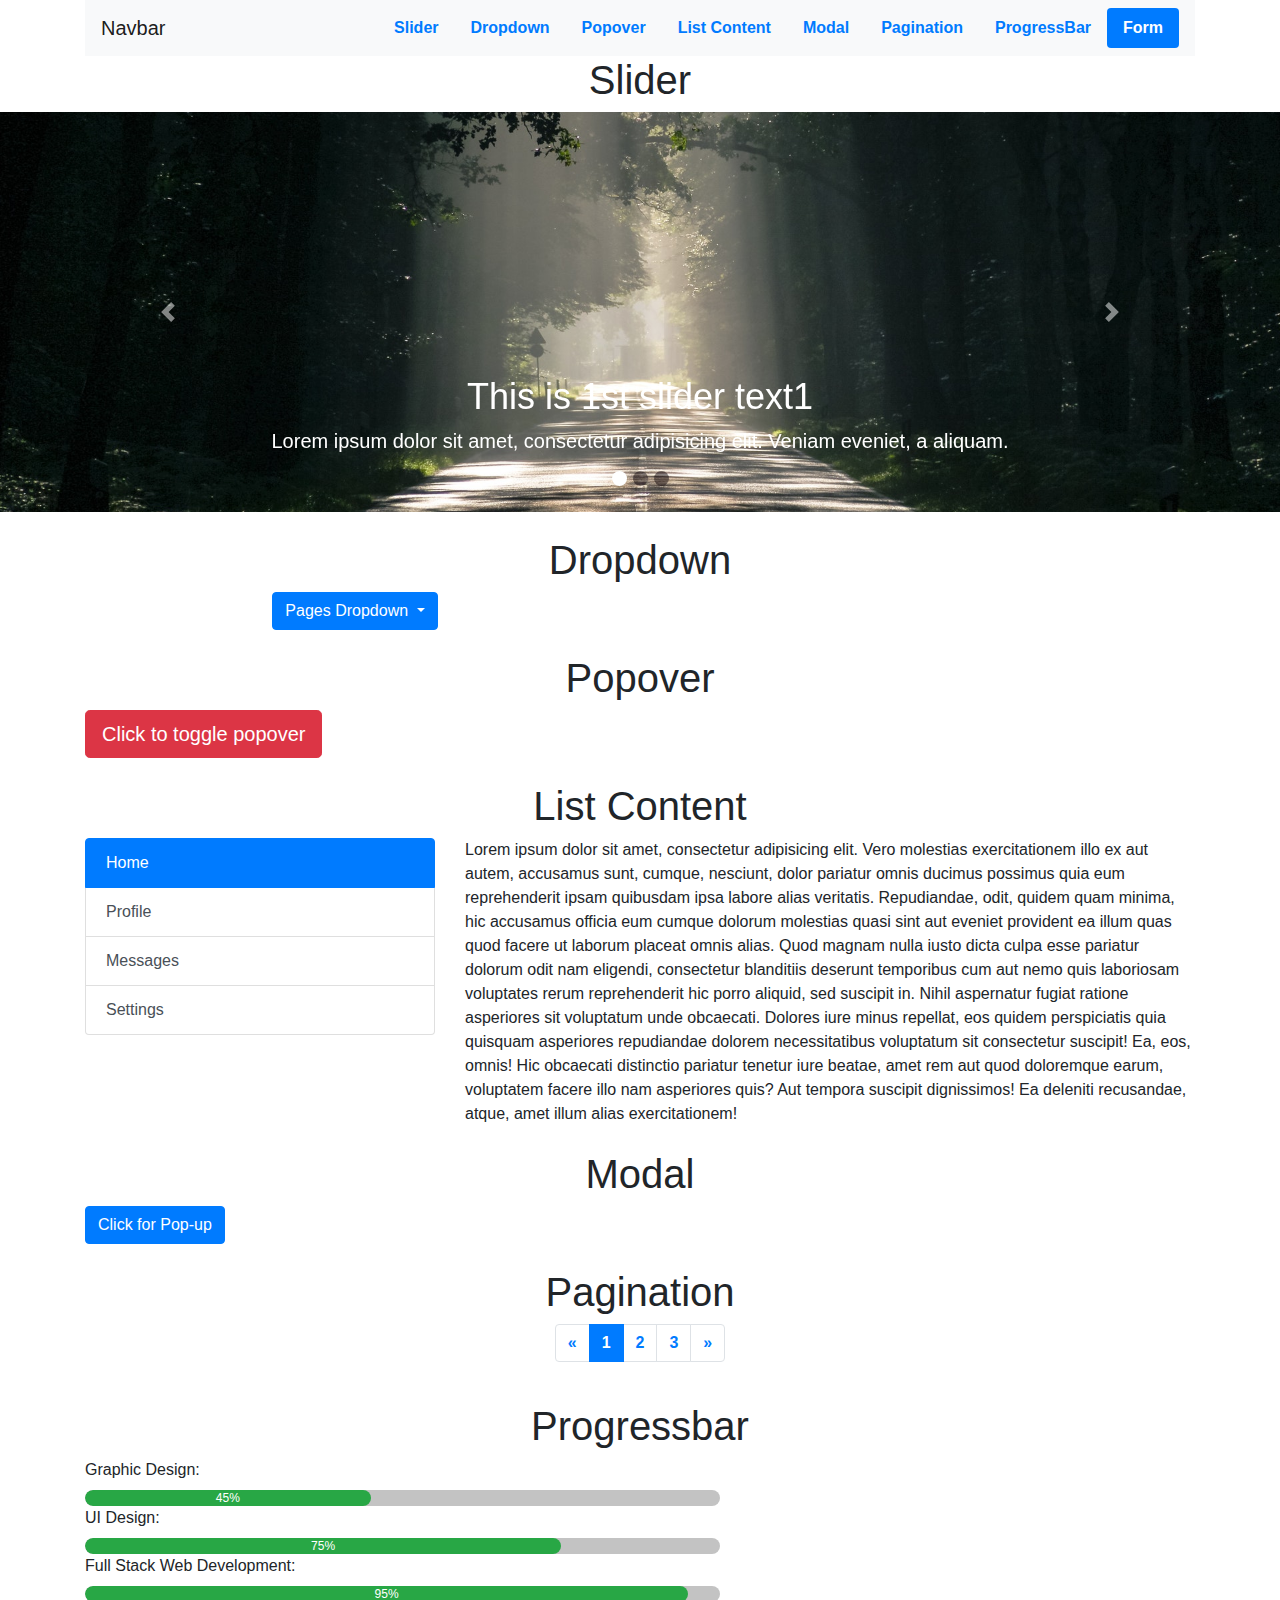
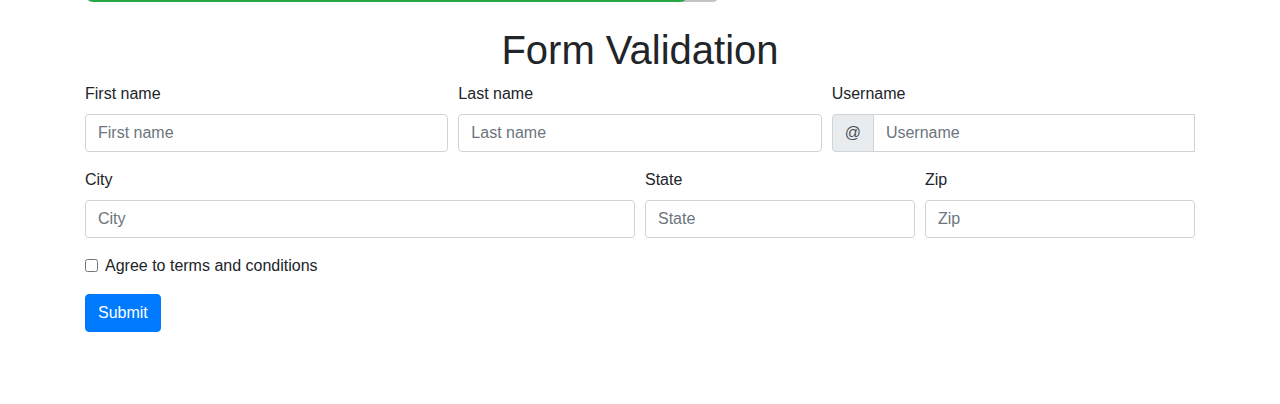
<file: index.html>
<!doctype html>
<html lang="en">

<head>
    <!-- Required meta tags -->
    <meta charset="utf-8">
    <meta name="viewport" content="width=device-width, initial-scale=1, shrink-to-fit=no">

    <!-- Bootstrap CSS -->
    <link rel="stylesheet" href="css/bootstrap.css">
    <link rel="stylesheet" href="css/style.css">

    <title>Component</title>
</head>

<body>

    <div class="container">
        <nav id="scspy" class="navbar navbar-light bg-light">
            <a class="navbar-brand" href="#">Navbar</a>
            <ul class="nav nav-pills">
                <li class="nav-item">
                    <a class="nav-link" href="#slider">Slider</a>
                </li>
                <li class="nav-item">
                    <a class="nav-link" href="#dropdown">Dropdown</a>
                </li>
                <li class="nav-item">
                    <a class="nav-link" href="#popover">Popover</a>
                </li>
                <li class="nav-item">
                    <a class="nav-link" href="#list-content">List Content</a>
                </li>
                <li class="nav-item">
                    <a class="nav-link" href="#modal">Modal</a>
                </li>
                <li class="nav-item">
                    <a class="nav-link" href="#pagination">Pagination</a>
                </li>
                <li class="nav-item">
                    <a class="nav-link" href="#pgbar">ProgressBar</a>
                </li>
                <li class="nav-item">
                    <a class="nav-link" href="#form">Form</a>
                </li>
            </ul>
        </nav>
    </div>


    <!--slider-->
    <div data-spy="scroll" data-target="#scspy" data-offset="0">
        <h1 class="text-center" id="slider">Slider</h1>
    </div>
    <section class="banner">
        <div class="container">
            <div class="row">
                <div class="col-md-12">

                    <div id="carouselExampleIndicators" class="carousel slide" data-ride="carousel">
                        <ol class="carousel-indicators">
                            <li data-target="#carouselExampleIndicators" data-slide-to="0" class="active"></li>
                            <li data-target="#carouselExampleIndicators" data-slide-to="1"></li>
                            <li data-target="#carouselExampleIndicators" data-slide-to="2"></li>
                        </ol>
                        <div class="carousel-inner ">
                            <div class="carousel-item cus-content active">
                                <div class="carousel-caption d-none d-md-block">
                                    <h5>This is 1st slider text1</h5>
                                    <p>Lorem ipsum dolor sit amet, consectetur adipisicing elit. Veniam eveniet, a aliquam.</p>
                                </div>
                            </div>
                            <div class="carousel-item cus-content">
                                <div class="carousel-caption d-none d-md-block">
                                    <h5>This is 2nd slider text2</h5>
                                    <p>Lorem ipsum dolor sit amet, consectetur adipisicing elit. Repellendus quibusdam voluptate excepturi.</p>
                                </div>
                            </div>
                            <div class="carousel-item cus-content">
                                <div class="carousel-caption d-none d-md-block">
                                    <h5>This is 3rd slider text3</h5>
                                    <p>Lorem ipsum dolor sit amet, consectetur adipisicing elit. Explicabo saepe nesciunt numquam.</p>
                                </div>
                            </div>

                        </div>
                        <a class="carousel-control-prev" href="#carouselExampleIndicators" role="button" data-slide="prev">
                            <span class="carousel-control-prev-icon" aria-hidden="true"></span>
                            <span class="sr-only">Previous</span>
                        </a>
                        <a class="carousel-control-next" href="#carouselExampleIndicators" role="button" data-slide="next">
                            <span class="carousel-control-next-icon" aria-hidden="true"></span>
                            <span class="sr-only">Next</span>
                        </a>
                    </div>
                </div>
            </div>
        </div>
    </section>
    <!--slider-->
    <br>

    <!--dropdown-->
    <div class="container">
        <div data-spy="scroll" data-target="#scspy" data-offset="0">
            <h1 class="text-center" id="dropdown">Dropdown</h1>
        </div>
        <div class="row">
            <div class="col-md-6 text-center">
                <div class="btn-group ">
                    <button type="button" class="btn btn-primary dropdown-toggle" data-toggle="dropdown" aria-haspopup="true" aria-expanded="false">
                        Pages Dropdown
                    </button>
                    <div class="dropdown-menu">
                        <a class="dropdown-item" href="index.html">Home</a>
                        <a class="dropdown-item" href="about.html">About</a>
                        <a class="dropdown-item" href="contact.html">Contact</a>
                        <div class="dropdown-divider"></div>
                        <a class="dropdown-item" href="https://github.com/faysalridoy">GitHub Profile</a>
                    </div>
                </div>
            </div>
        </div>
    </div>
    <!--dropdown-->
    <br>
    <!--popover-->
    <div class="container">

        <div data-spy="scroll" data-target="#scspy" data-offset="0">
            <h1 class="text-center" id="popover">Popover</h1>
        </div>
        <button type="button" class="btn btn-lg btn-danger" data-toggle="popover" title="This is the title" data-content="Lorem ipsum dolor sit amet, consectetur adipisicing elit. Error ullam vitae sunt.">Click to toggle popover</button>
    </div>

    <!--popover-->
    <br>
    <!--list content-->
    <div class="container">

        <div data-spy="scroll" data-target="#scspy" data-offset="0">
            <h1 class="text-center" id="list-content">List Content</h1>
        </div>
        <div class="row">
            <div class="col-4">
                <div class="list-group" id="list-tab" role="tablist">
                    <a class="list-group-item list-group-item-action active" id="list-home-list" data-toggle="list" href="#list-home" role="tab" aria-controls="home">Home</a>
                    <a class="list-group-item list-group-item-action" id="list-profile-list" data-toggle="list" href="#list-profile" role="tab" aria-controls="profile">Profile</a>
                    <a class="list-group-item list-group-item-action" id="list-messages-list" data-toggle="list" href="#list-messages" role="tab" aria-controls="messages">Messages</a>
                    <a class="list-group-item list-group-item-action" id="list-settings-list" data-toggle="list" href="#list-settings" role="tab" aria-controls="settings">Settings</a>
                </div>
            </div>
            <div class="col-8">
                <div class="tab-content" id="nav-tabContent">
                    <div class="tab-pane fade show active" id="list-home" role="tabpanel" aria-labelledby="list-home-list">Lorem ipsum dolor sit amet, consectetur adipisicing elit. Vero molestias exercitationem illo ex aut autem, accusamus sunt, cumque, nesciunt, dolor pariatur omnis ducimus possimus quia eum reprehenderit ipsam quibusdam ipsa labore alias veritatis. Repudiandae, odit, quidem quam minima, hic accusamus officia eum cumque dolorum molestias quasi sint aut eveniet provident ea illum quas quod facere ut laborum placeat omnis alias. Quod magnam nulla iusto dicta culpa esse pariatur dolorum odit nam eligendi, consectetur blanditiis deserunt temporibus cum aut nemo quis laboriosam voluptates rerum reprehenderit hic porro aliquid, sed suscipit in. Nihil aspernatur fugiat ratione asperiores sit voluptatum unde obcaecati. Dolores iure minus repellat, eos quidem perspiciatis quia quisquam asperiores repudiandae dolorem necessitatibus voluptatum sit consectetur suscipit! Ea, eos, omnis! Hic obcaecati distinctio pariatur tenetur iure beatae, amet rem aut quod doloremque earum, voluptatem facere illo nam asperiores quis? Aut tempora suscipit dignissimos! Ea deleniti recusandae, atque, amet illum alias exercitationem!</div>
                    <div class="tab-pane fade" id="list-profile" role="tabpanel" aria-labelledby="list-profile-list">
                        Lorem ipsum dolor sit amet, consectetur adipisicing elit. Debitis eligendi aliquid veniam quidem, ut dignissimos quae perspiciatis nulla, mollitia autem ipsum. Harum ducimus voluptatum sapiente fugiat maxime obcaecati at veritatis, numquam beatae! Ea quasi adipisci doloremque consectetur deleniti dolore in error. Illum, consectetur deserunt! Accusantium, tenetur, ipsam reiciendis asperiores iusto quos qui voluptate! Eveniet, totam omnis laboriosam non. Beatae esse dicta odio, perspiciatis, excepturi quasi sequi deserunt iste ratione libero, molestias ullam, reiciendis vitae eaque? Totam, optio minus cumque quod, molestiae fugit eligendi harum sapiente vel explicabo, ipsa ab? Vel culpa quidem, esse inventore distinctio. Error aspernatur molestias, fugiat velit alias facere, similique ratione deserunt qui dolorem, hic! Voluptatem amet nulla animi, modi id cumque aperiam magnam, blanditiis quae et distinctio expedita harum aliquid optio unde! Itaque magni facere beatae, accusamus amet tenetur iusto neque aperiam veritatis commodi deleniti quidem non eligendi ex nisi quos maxime ad sequi enim provident?
                    </div>
                    <div class="tab-pane fade" id="list-messages" role="tabpanel" aria-labelledby="list-messages-list">
                        Lorem ipsum dolor sit amet, consectetur adipisicing elit. Quia non tempore ut laudantium incidunt mollitia, ducimus culpa eius harum, est eos illum voluptatem aliquid quibusdam. Ratione quam enim reiciendis illo quasi excepturi molestiae minima sint. Obcaecati necessitatibus rerum nemo ipsa eaque quisquam veniam minima cumque a expedita odio, beatae temporibus natus illo, voluptatem consequuntur exercitationem dolorem, magnam suscipit. Magni, repellat, quas? Corporis quidem nemo, autem similique iusto dicta aperiam quis laborum minus, sint delectus suscipit placeat quisquam doloribus itaque culpa assumenda pariatur cumque facilis esse ad, animi! Distinctio quae aperiam possimus explicabo, obcaecati cupiditate quod recusandae minus animi dolorum, id repudiandae tenetur quo ratione commodi qui ut rem vel esse. Nihil debitis repellendus maxime. Quasi minima dolorem laudantium, at rerum repudiandae eveniet enim cumque vitae similique et eum accusamus facilis animi possimus commodi. Inventore eveniet minus, consequuntur fugiat rerum magni nulla quidem quam quasi libero possimus in maiores expedita deserunt.
                    </div>
                    <div class="tab-pane fade" id="list-settings" role="tabpanel" aria-labelledby="list-settings-list">
                        Lorem ipsum dolor sit amet, consectetur adipisicing elit. Consequuntur, deleniti velit alias tenetur. Laboriosam inventore nesciunt expedita dolor, quod vitae nobis, dolorem nulla enim qui esse pariatur ullam modi earum laborum eos, optio quidem dolore quisquam. Laboriosam consectetur, facilis reiciendis eligendi exercitationem quae expedita odio soluta molestias deleniti itaque culpa quaerat enim dolores eveniet voluptatem impedit ea consequatur perspiciatis quis debitis, doloribus harum illum. Non neque repellendus nemo ex porro nulla quis quod sequi, eos, quo illum explicabo impedit tenetur? Est nobis aliquid consectetur ducimus culpa, esse sed ea minus reprehenderit. Dicta vero nulla, adipisci perspiciatis quis! Voluptates sint beatae, veritatis mollitia ipsam fugit doloribus. Laboriosam hic aliquid est praesentium, magni ipsum, quas. Unde, ut quisquam quaerat ducimus beatae fugit, ipsam similique, eligendi animi in minima ad. Culpa nam, rerum tenetur fuga vitae ullam nemo explicabo ad amet repudiandae, dicta similique dolor eum quae neque temporibus laudantium quas, possimus est.
                    </div>
                </div>
            </div>
        </div>
    </div>
    <!--list content-->
    <br>
    <!--modal-->
    <div class="container">

        <div data-spy="scroll" data-target="#scspy" data-offset="0">
            <h1 class="text-center" id="modal">Modal</h1>
        </div>
        <div class="row">
            <div class="col-md-6">
                <button type="button" class="btn btn-primary" data-toggle="modal" data-target="#exampleModal" data-whatever="@mdo">Click for Pop-up</button>
                <div class="modal fade" id="exampleModal" tabindex="-1" role="dialog" aria-labelledby="exampleModalLabel" aria-hidden="true">
                    <div class="modal-dialog" role="document">
                        <div class="modal-content">
                            <div class="modal-header">
                                <h5 class="modal-title" id="exampleModalLabel">New message</h5>
                                <button type="button" class="close" data-dismiss="modal" aria-label="Close">
                                    <span aria-hidden="true">&times;</span>
                                </button>
                            </div>
                            <div class="modal-body">
                                <form>
                                    <div class="form-group">
                                        <label for="email-address" class="col-form-label">Your Email:</label>
                                        <input type="email" class="form-control" placeholder="Enter your Email" id="email-address">
                                    </div>
                                    <div class="form-group">
                                        <label for="message-text" class="col-form-label">Your Message:</label>
                                        <textarea class="form-control" placeholder="Type your message" id="message-text" rows="8" cols="30"></textarea>
                                    </div>
                                </form>
                            </div>
                            <div class="modal-footer">
                                <button type="button" class="btn btn-secondary" data-dismiss="modal">Close</button>
                                <button type="button" class="btn btn-primary">Send message</button>
                            </div>
                        </div>
                    </div>
                </div>
            </div>
        </div>
    </div>
    <!--modal-->

    <br>
    <!--pagination-->
    <div class="container">

        <div data-spy="scroll" data-target="#scspy" data-offset="0">
            <h1 class="text-center" id="pagination">Pagination</h1>
        </div>
        <div class="row">
            <div class="col-md-12">
                <nav aria-label="Page navigation example ">
                    <ul class="pagination justify-content-center">
                        <li class="page-item">
                            <a class="page-link" href="#" aria-label="Previous">
                                <span aria-hidden="true">&laquo;</span>
                                <span class="sr-only">Previous</span>
                            </a>
                        </li>
                        <li class="page-item active"><a class="page-link" href="index.html">1</a></li>
                        <li class="page-item"><a class="page-link" href="about.html">2</a></li>
                        <li class="page-item"><a class="page-link" href="Contact.html">3</a></li>
                        <li class="page-item">
                            <a class="page-link" href="#" aria-label="Next">
                                <span aria-hidden="true">&raquo;</span>
                                <span class="sr-only">Next</span>
                            </a>
                        </li>
                    </ul>
                </nav>
            </div>
        </div>
    </div>
    <!--pagination-->
    <br>
    <!--progressbar-->
    <div class="container">

        <div data-spy="scroll" data-target="#scspy" data-offset="0">
            <h1 class="text-center" id="pgbar">Progressbar</h1>
        </div>
        <div class="row">
            <div class="col-md-7">
                <label for="1">Graphic Design:</label>
                <div class="progress brd-radius">
                    <div class="progress-bar bg-success" role="progressbar" style="width: 45%; border-radius: 50px;" aria-valuenow="45" aria-valuemin="0" aria-valuemax="100">45%</div>
                </div>

                <label for="1">UI Design:</label>
                <div class="progress brd-radius">
                    <div class="progress-bar bg-success" role="progressbar" style="width: 75%; border-radius: 50px;" aria-valuenow="75" aria-valuemin="0" aria-valuemax="100">75%</div>
                </div>

                <label for="1">Full Stack Web Development:</label>
                <div class="progress brd-radius">
                    <div class="progress-bar bg-success" role="progressbar" style="width: 95%; border-radius: 50px;" aria-valuenow="95" aria-valuemin="0" aria-valuemax="100">95%</div>
                </div>
            </div>
        </div>
    </div>
    <!--progressbar-->
    <br>

    <!--formvalidation-->

    <div class="container">
        <div data-spy="scroll" data-target="#scspy" data-offset="0">
            <h1 class="text-center" id="form">Form Validation</h1>
        </div>
        <form class="needs-validation" novalidate>
            <div class="form-row">
                <div class="col-md-4 mb-3">
                    <label for="1">First name</label>
                    <input type="text" class="form-control" id="1" placeholder="First name" required>
                    <div class="valid-feedback">
                        Looks good!
                    </div>
                    <div class="invalid-feedback">
                        Please Enter Your First name!
                    </div>
                </div>
                <div class="col-md-4 mb-3">
                    <label for="2">Last name</label>
                    <input type="text" class="form-control" id="2" placeholder="Last name" required>
                    <div class="valid-feedback">
                        Looks good!
                    </div>
                    <div class="invalid-feedback">
                        Please Enter Your Last name!
                    </div>
                </div>
                <div class="col-md-4 mb-3">
                    <label for="3">Username</label>
                    <div class="input-group">
                        <div class="input-group-prepend">
                            <span class="input-group-text" id="inputGroupPrepend">@</span>
                        </div>
                        <input type="text" class="form-control" id="3" placeholder="Username" aria-describedby="inputGroupPrepend" required>
                        <div class="invalid-feedback">
                            Please choose a username.
                        </div>
                    </div>
                </div>
            </div>
            <div class="form-row">
                <div class="col-md-6 mb-3">
                    <label for="4">City</label>
                    <input type="text" class="form-control" id="4" placeholder="City" required>
                    <div class="invalid-feedback">
                        Please provide a valid city.
                    </div>
                </div>
                <div class="col-md-3 mb-3">
                    <label for="5">State</label>
                    <input type="text" class="form-control" id="5" placeholder="State" required>
                    <div class="invalid-feedback">
                        Please provide a valid state.
                    </div>
                </div>
                <div class="col-md-3 mb-3">
                    <label for="6">Zip</label>
                    <input type="text" class="form-control" id="6" placeholder="Zip" required>
                    <div class="invalid-feedback">
                        Please provide a valid zip.
                    </div>
                </div>
            </div>
            <div class="form-group">
                <div class="form-check">
                    <input class="form-check-input" type="checkbox" value="" id="invalidCheck" required>
                    <label class="form-check-label" for="invalidCheck">
                        Agree to terms and conditions
                    </label>
                    <div class="invalid-feedback">
                        You must agree before submitting.
                    </div>
                </div>
            </div>
            <button class="btn btn-primary" type="submit">Submit</button>
        </form>
    </div>
    <!--formvalidation-->



    <br>
    <br>
    <br>

    <!-- js link -->

    <script src="js/jquery-3.5.1.min.js"></script>
    <script src="js/popper.min.js"></script>
    <script src="js/jquery.min.js"></script>


    <script src="js/bootstrap.min.js"></script>
    <script src="js/script.js"></script>

    <script>
        // Example starter JavaScript for disabling form submissions if there are invalid fields
        (function() {
            'use strict';
            window.addEventListener('load', function() {
                // Fetch all the forms we want to apply custom Bootstrap validation styles to
                var forms = document.getElementsByClassName('needs-validation');
                // Loop over them and prevent submission
                var validation = Array.prototype.filter.call(forms, function(form) {
                    form.addEventListener('submit', function(event) {
                        if (form.checkValidity() === false) {
                            event.preventDefault();
                            event.stopPropagation();
                        }
                        form.classList.add('was-validated');
                    }, false);
                });
            }, false);
        })();
    </script>

    <script>
        $(function() {
            $('[data-toggle="popover"]').popover()
        });
    </script>

</body>

</html>
</file>
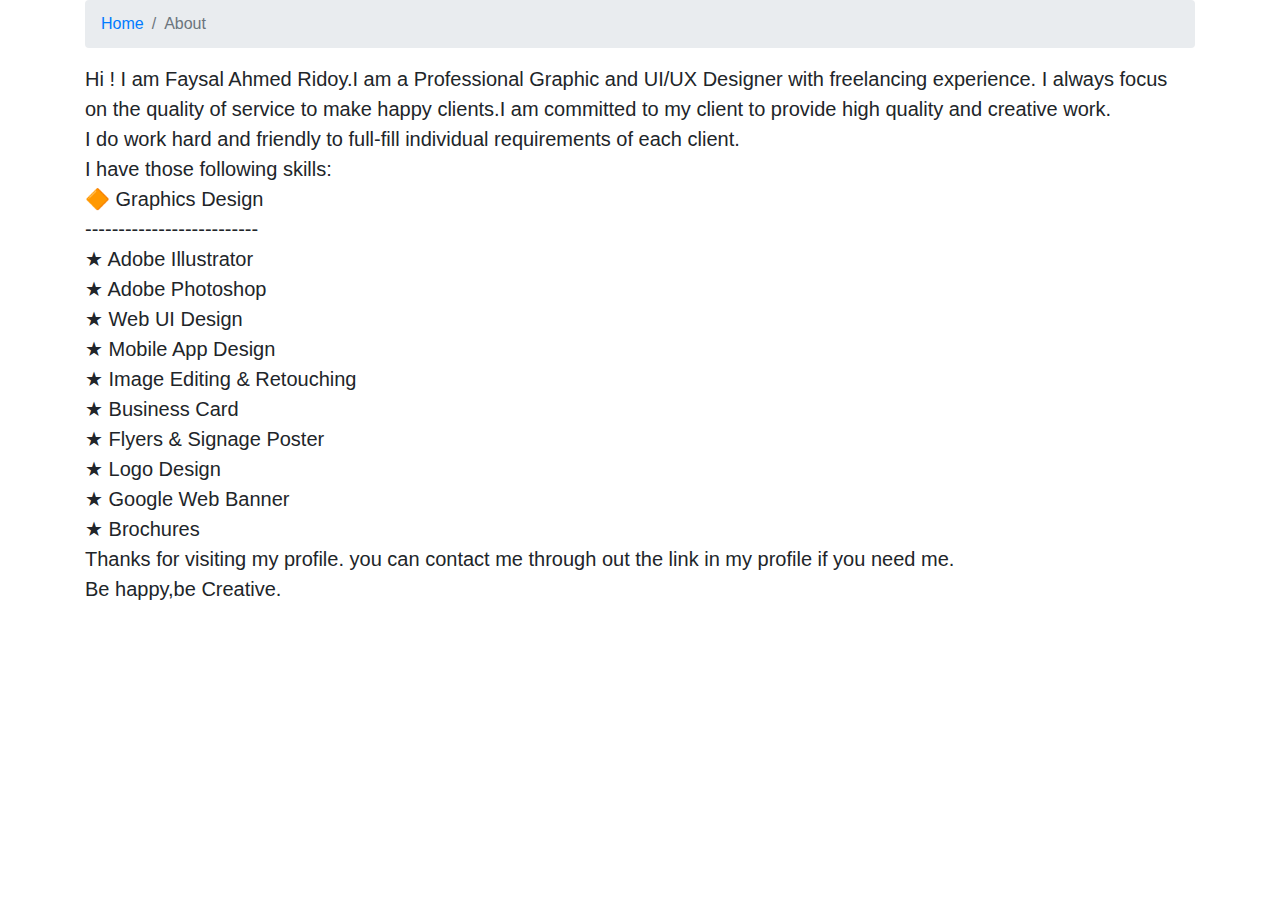
<file: about.html>
<!doctype html>
<html lang="en">

<head>
    <!-- Required meta tags -->
    <meta charset="utf-8">
    <meta name="viewport" content="width=device-width, initial-scale=1, shrink-to-fit=no">

    <!-- Bootstrap CSS -->
    <link rel="stylesheet" href="css/bootstrap.css">
    <link rel="stylesheet" href="css/style.css">

    <title>Hello, world!</title>
</head>

<body>
 <!--breadcrump-->   
<div class="container">
<nav aria-label="breadcrumb">
  <ol class="breadcrumb">
    <li class="breadcrumb-item"><a href="index.html">Home</a></li>
    <li class="breadcrumb-item active" aria-current="page">About</li>
  </ol>
</nav>

<p>Hi !
I am Faysal Ahmed Ridoy.I am a Professional Graphic and UI/UX Designer with freelancing experience.
I always focus on the quality of service to make happy clients.I am committed to my client to provide high quality and creative work. <br>
I do work hard and friendly to full-fill individual requirements of each client. <br>
 
I have those following skills: <br>

🔶 Graphics Design <br>
-------------------------- <br>
★ Adobe Illustrator <br>
★ Adobe Photoshop <br>
★ Web UI Design <br>
★ Mobile App Design <br>
★ Image Editing & Retouching <br>
★ Business Card  <br>
★ Flyers & Signage Poster <br>
★ Logo Design <br>
★ Google Web Banner <br>
★ Brochures <br>

Thanks for visiting my profile.
you can contact me through out the link in my profile if you need me.  <br>

Be happy,be Creative.</p>
<!--breadcrump-->  
   </div> 
    <!-- js link -->

    <script src="js/jquery-3.5.1.min.js"></script>
    <script src="js/popper.min.js"></script>
    <script src="js/jquery.min.js"></script>


    <script src="js/bootstrap.min.js"></script>
    <script src="js/script.js"></script>

</body>

</html>
</file>
<file: css/style.css>
body{
    position: relative;
}

nav ul li a{
    font-weight: 600;
}
.banner{
    background-image: url(../Images/asphalt-dark-dawn-endless-531321.jpg);
    background-repeat: no-repeat;
    background-position: center;
    background-size: cover;
}
.cus-content{
    padding: 200px;
}
h5{
    font-size: 36px;
    padding-top: 20px;
}
p{
    font-size: 20px;
}
.carousel-indicators{
    
}
.carousel-indicators li{
    width: 15px;
    height: 15px;
    border-radius: 50px;
    background-color: rgba(20, 9, 14, 0.5);
}

.box{
    min-height: 40px;
    background-color: peru;
    color: white;
    margin-bottom: 15px;
    
    
}
.bdr{
    border: 1px solid red;
}
.marg{
    margin-bottom: 10px;
}
.hig{
    min-height: 80px;
}
.brd-radius{
    border-radius: 50px;
    background-color: #c3c3c3;
}
</file>
